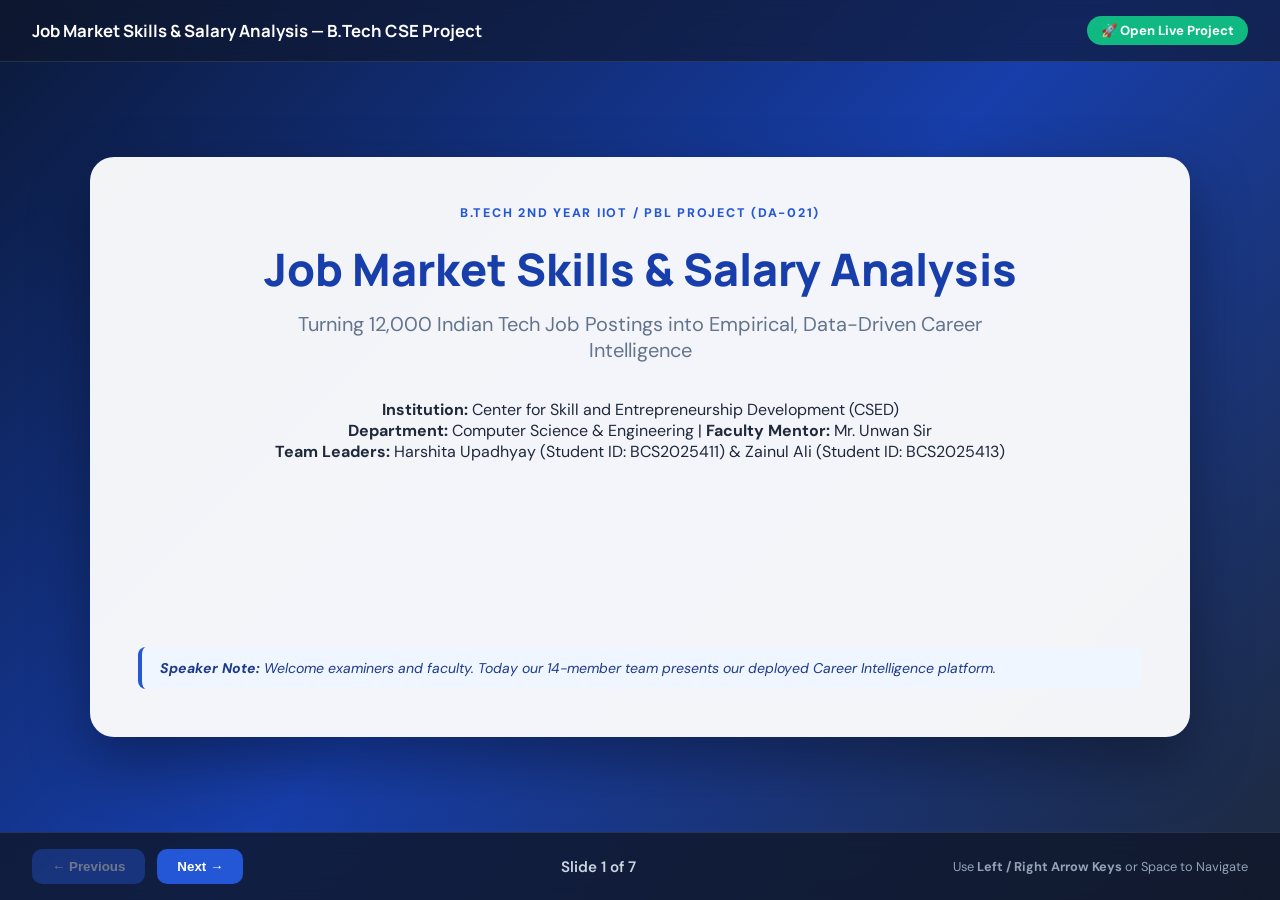
<file: presentation/presentation.html>
<!DOCTYPE html>
<html lang="en">
<head>
  <meta charset="UTF-8">
  <meta name="viewport" content="width=device-width, initial-scale=1.0">
  <title>Presentation — Job Market Skills & Salary Analysis</title>
  <link rel="stylesheet" href="https://fonts.googleapis.com/css2?family=DM+Sans:wght@400;500;700&family=Manrope:wght@600;700;800&display=swap">
  <style>
    :root {
      --primary: #173eaa;
      --secondary: #2457d6;
      --accent: #00d2ff;
      --dark: #0f172a;
      --light: #f8fafc;
      --card-bg: rgba(255, 255, 255, 0.95);
      --text: #1e293b;
      --muted: #64748b;
    }
    * { box-sizing: border-box; margin: 0; padding: 0; }
    body {
      font-family: 'DM Sans', sans-serif;
      background: linear-gradient(135deg, #0b1938 0%, #173eaa 50%, #1e293b 100%);
      color: var(--text);
      min-height: 100vh;
      display: flex;
      flex-direction: column;
      justify-content: space-between;
      overflow-x: hidden;
    }
    header.deck-bar {
      display: flex;
      justify-content: space-between;
      align-items: center;
      padding: 16px 32px;
      background: rgba(15, 23, 42, 0.6);
      backdrop-filter: blur(10px);
      border-bottom: 1px solid rgba(255, 255, 255, 0.1);
      color: #fff;
    }
    .deck-title { font-family: 'Manrope', sans-serif; font-weight: 700; font-size: 1.05rem; }
    .live-badge {
      background: #10b981;
      color: #fff;
      padding: 6px 14px;
      border-radius: 20px;
      font-size: 0.82rem;
      font-weight: 700;
      text-decoration: none;
      transition: 0.2s;
    }
    .live-badge:hover { background: #059669; transform: scale(1.04); }
    main.deck-container {
      flex: 1;
      display: flex;
      align-items: center;
      justify-content: center;
      padding: 24px;
    }
    .slide {
      display: none;
      width: 100%;
      max-width: 1100px;
      min-height: 580px;
      background: var(--card-bg);
      border-radius: 24px;
      box-shadow: 0 25px 60px rgba(0, 0, 0, 0.35);
      padding: 48px;
      animation: fadeIn 0.35s ease;
      position: relative;
    }
    .slide.active { display: flex; flex-direction: column; justify-content: space-between; }
    @keyframes fadeIn {
      from { opacity: 0; transform: translateY(12px); }
      to { opacity: 1; transform: translateY(0); }
    }
    .slide-header { margin-bottom: 24px; }
    .slide-eyebrow {
      font-size: 0.78rem;
      font-weight: 800;
      letter-spacing: 0.14em;
      color: var(--secondary);
      text-transform: uppercase;
      margin-bottom: 6px;
    }
    .slide-title {
      font-family: 'Manrope', sans-serif;
      font-size: 2.1rem;
      font-weight: 800;
      color: var(--dark);
      line-height: 1.2;
    }
    .slide-body {
      flex: 1;
      font-size: 1.08rem;
      line-height: 1.65;
      color: #334155;
    }
    .slide-grid-2 {
      display: grid;
      grid-template-columns: 1fr 1fr;
      gap: 24px;
      margin-top: 14px;
    }
    .slide-grid-3 {
      display: grid;
      grid-template-columns: repeat(3, 1fr);
      gap: 18px;
      margin-top: 14px;
    }
    .card {
      background: #f8fafc;
      border: 1px solid #e2e8f0;
      border-radius: 14px;
      padding: 20px;
    }
    .card h3 {
      font-family: 'Manrope', sans-serif;
      font-size: 1.15rem;
      color: var(--primary);
      margin-bottom: 8px;
    }
    .card p, .card ul { font-size: 0.94rem; color: #475569; }
    ul.feature-list { list-style: none; margin-top: 10px; }
    ul.feature-list li {
      padding: 8px 0;
      border-bottom: 1px solid #f1f5f9;
      display: flex;
      align-items: flex-start;
      gap: 10px;
    }
    ul.feature-list li::before {
      content: "✓";
      color: var(--secondary);
      font-weight: 800;
    }
    table.slide-table {
      width: 100%;
      border-collapse: collapse;
      font-size: 0.88rem;
      margin-top: 10px;
    }
    table.slide-table th {
      background: var(--primary);
      color: #fff;
      padding: 10px 12px;
      text-align: left;
    }
    table.slide-table td {
      padding: 8px 12px;
      border-bottom: 1px solid #e2e8f0;
    }
    table.slide-table tr:nth-child(even) td { background: #f8fafc; }
    .hero-slide {
      text-align: center;
      display: flex;
      flex-direction: column;
      align-items: center;
      justify-content: center;
      gap: 16px;
      height: 100%;
    }
    .hero-slide h1 {
      font-family: 'Manrope', sans-serif;
      font-size: 2.8rem;
      font-weight: 800;
      color: var(--primary);
      line-height: 1.15;
    }
    .hero-slide p.subtitle {
      font-size: 1.25rem;
      color: var(--muted);
      max-width: 750px;
    }
    .speaker-note-box {
      margin-top: 20px;
      padding: 12px 18px;
      background: #eff6ff;
      border-left: 4px solid var(--secondary);
      border-radius: 8px;
      font-size: 0.88rem;
      color: #1e3a8a;
      font-style: italic;
    }
    footer.deck-controls {
      display: flex;
      justify-content: space-between;
      align-items: center;
      padding: 16px 32px;
      background: rgba(15, 23, 42, 0.8);
      backdrop-filter: blur(10px);
      border-top: 1px solid rgba(255, 255, 255, 0.1);
      color: #fff;
    }
    .nav-buttons { display: flex; gap: 12px; }
    button.deck-btn {
      background: var(--secondary);
      border: 0;
      color: #fff;
      padding: 10px 20px;
      border-radius: 10px;
      font-weight: 700;
      cursor: pointer;
      transition: 0.15s;
    }
    button.deck-btn:hover { background: #1d4ed8; }
    button.deck-btn:disabled { opacity: 0.4; cursor: not-allowed; }
    .slide-counter { font-size: 0.95rem; font-weight: 600; color: #cbd5e1; }
    .keyboard-hint { font-size: 0.8rem; color: #94a3b8; }
  </style>
</head>
<body>

  <header class="deck-bar">
    <div class="deck-title">Job Market Skills &amp; Salary Analysis — B.Tech CSE Project</div>
    <a href="https://job-market-skills-and-salary-analysis.onrender.com/" target="_blank" class="live-badge">🚀 Open Live Project</a>
  </header>

  <main class="deck-container">
    
    <!-- Slide 1: Title -->
    <div class="slide active">
      <div class="hero-slide">
        <p class="slide-eyebrow">B.Tech 2nd Year IIOT / PBL Project (DA-021)</p>
        <h1>Job Market Skills &amp; Salary Analysis</h1>
        <p class="subtitle">Turning 12,000 Indian Tech Job Postings into Empirical, Data-Driven Career Intelligence</p>
        <div style="margin-top: 20px; text-align: center;">
          <p><strong>Institution:</strong> Center for Skill and Entrepreneurship Development (CSED)</p>
          <p><strong>Department:</strong> Computer Science &amp; Engineering | <strong>Faculty Mentor:</strong> Mr. Unwan Sir</p>
          <p><strong>Team Leaders:</strong> Harshita Upadhyay (Student ID: BCS2025411) &amp; Zainul Ali (Student ID: BCS2025413)</p>
        </div>
      </div>
      <div class="speaker-note-box">
        <strong>Speaker Note:</strong> Welcome examiners and faculty. Today our 14-member team presents our deployed Career Intelligence platform.
      </div>
    </div>

    <!-- Slide 2: Problem Statement -->
    <div class="slide">
      <div class="slide-header">
        <p class="slide-eyebrow">Industry Context &amp; Motivation</p>
        <h2 class="slide-title">The Challenge Facing Engineering Students</h2>
      </div>
      <div class="slide-body">
        <div class="slide-grid-2">
          <div class="card">
            <h3>Curriculum vs Industry Gap</h3>
            <p>Students face profound ambiguity about which programming languages and toolsets are in highest demand by hiring managers.</p>
          </div>
          <div class="card">
            <h3>Subjective Career Advice</h3>
            <p>Advice from blogs or social media is unverified, noisy, and often pushes short-term hype over structural demand.</p>
          </div>
          <div class="card">
            <h3>Messy Recruitment Data</h3>
            <p>Job postings feature conflicting abbreviations (py vs Python), multi-city tags, and unstandardized job titles.</p>
          </div>
          <div class="card">
            <h3>Fake Salary Predictions</h3>
            <p>Many academic projects train unvalidated ML models that invent salaries on datasets where salary was never disclosed.</p>
          </div>
        </div>
      </div>
      <div class="speaker-note-box">
        <strong>Speaker Note:</strong> We set out to replace anecdotal opinions with reproducible data science on authentic job postings.
      </div>
    </div>

    <!-- Slide 3: Main USP -->
    <div class="slide">
      <div class="slide-header">
        <p class="slide-eyebrow">Competitive Advantage</p>
        <h2 class="slide-title">Our Main USP: Data-Driven Career Intelligence</h2>
      </div>
      <div class="slide-body">
        <div class="slide-grid-2">
          <div class="card">
            <h3>1. Empirical Evidence</h3>
            <p>Quantitative ranking of skills derived from 12,000 authentic job postings across India to build a high-ROI learning roadmap.</p>
          </div>
          <div class="card">
            <h3>2. Smart Standardization</h3>
            <p>Deterministic alias mapping for skills (Python, SQL, AWS) and locations (Bengaluru, Hyderabad, Delhi NCR) without losing source data.</p>
          </div>
          <div class="card">
            <h3>3. 18-Tier Role Taxonomy</h3>
            <p>Heuristically groups complex job titles into clean industry role families while preserving original employer titles.</p>
          </div>
          <div class="card">
            <h3>4. Anti-Hallucination Ethics</h3>
            <p>Strict data ethics: openly disclosing missing salary coverage rather than fabricating synthetic compensation.</p>
          </div>
        </div>
      </div>
      <div class="speaker-note-box">
        <strong>Speaker Note:</strong> Our USP is Data-Driven Career Intelligence: evidence-based, normalized, categorized, and ethically transparent.
      </div>
    </div>

    <!-- Slide 4: Team Members Roster -->
    <div class="slide">
      <div class="slide-header">
        <p class="slide-eyebrow">Project Organization</p>
        <h2 class="slide-title">14-Member Team Roster &amp; Git Branches</h2>
      </div>
      <div class="slide-body">
        <table class="slide-table">
          <thead>
            <tr>
              <th>S.No.</th>
              <th>Student Name</th>
              <th>Student ID</th>
              <th>Git Branch</th>
              <th>Core Responsibility</th>
            </tr>
          </thead>
          <tbody>
            <tr><td><strong>1</strong></td><td><strong>Harshita Upadhyay (TL)</strong></td><td><strong>BCS2025411</strong></td><td><code>Harshita</code></td><td>Team Leader &amp; Architect: Git governance, integration &amp; delivery</td></tr>
            <tr><td>2</td><td>Lokesh Shukla</td><td>BCS2025401</td><td><code>Lokesh</code></td><td>Backend Core Developer: Flask API routing &amp; error handling</td></tr>
            <tr><td>3</td><td>Sudhanshu Singh</td><td>BCS2025402</td><td><code>Sudhanshu</code></td><td>USP Research Lead: Data-Driven Career Intelligence</td></tr>
            <tr><td>4</td><td>Rishabh Gupta</td><td>BCS2025406</td><td><code>Rishabh</code></td><td>Dataset Engineering: Schema definition &amp; verification</td></tr>
            <tr><td>5</td><td>Anurag Verma</td><td>BCS2025409</td><td><code>Anurag</code></td><td>Data Preprocessing: Regex sanitation &amp; text cleaning</td></tr>
            <tr><td><strong>6</strong></td><td><strong>Zainul Ali (TL)</strong></td><td><strong>BCS2025413</strong></td><td><code>Zainul</code></td><td>Team Leader &amp; Frontend UI: CSS Grid/Flexbox styling &amp; layouts</td></tr>
            <tr><td>7</td><td>Ayushi</td><td>BCS2025414</td><td><code>Ayushi</code></td><td>Frontend DOM: Asynchronous data binding &amp; state handling</td></tr>
            <tr><td>8</td><td>Nilansh Gupta</td><td>BCS2025416</td><td><code>Nilansh</code></td><td>Cloud Deployment on Render, Gunicorn WSGI &amp; LRU caching</td></tr>
            <tr><td>9</td><td>Pranay Kesarwani</td><td>BCS2025417</td><td><code>Pranay</code></td><td>Directory Architecture Lead: Repo structure &amp; governance</td></tr>
            <tr><td>10</td><td>Mohammad Muneer</td><td>BCS2025418</td><td><code>Muneer</code></td><td>Experience Analytics: Distribution modeling &amp; averages</td></tr>
            <tr><td>11</td><td>Kavyansh Bhadri</td><td>BCS2025419</td><td><code>Kavyansh</code></td><td>City Normalization: Comma parsing &amp; location ranking</td></tr>
            <tr><td>12</td><td>Abhay</td><td>BCS2025421</td><td><code>Abhay</code></td><td>Fullstack Engineer: Form search filter integration</td></tr>
            <tr><td>13</td><td>Sarvesh Singh</td><td>BCS2025422</td><td><code>Sarvesh</code></td><td>QA &amp; Technical Governance: Glossary &amp; code quality</td></tr>
            <tr><td>14</td><td>Sachin</td><td>BCS2025424</td><td><code>Sachin</code></td><td>Salary Ethics Lead: Missing-value audit &amp; transparency</td></tr>
          </tbody>
        </table>
      </div>
      <div class="speaker-note-box">
        <strong>Speaker Note:</strong> Every team member contributed code through their own dedicated GitHub branch.
      </div>
    </div>

    <!-- Slide 5: System Architecture -->
    <div class="slide">
      <div class="slide-header">
        <p class="slide-eyebrow">Engineering Design</p>
        <h2 class="slide-title">System Architecture &amp; Tech Stack</h2>
      </div>
      <div class="slide-body">
        <div class="slide-grid-3">
          <div class="card">
            <h3>Frontend Tier</h3>
            <p><strong>Semantic HTML5 + CSS3 + Vanilla ES6 JS</strong></p>
            <ul class="feature-list">
              <li>Zero bloated bundlers (Webpack/Vite)</li>
              <li>Sub-second initial page load</li>
              <li>Responsive CSS Grid &amp; Flexbox</li>
              <li>Defensive DOM node injection</li>
            </ul>
          </div>
          <div class="card">
            <h3>Application Tier</h3>
            <p><strong>Python 3.10+ / Flask 3.x</strong></p>
            <ul class="feature-list">
              <li>In-memory Pandas caching via @lru_cache</li>
              <li>Sub-15ms REST API query latency</li>
              <li>Gunicorn WSGI production web server</li>
              <li>Clean REST API endpoints</li>
            </ul>
          </div>
          <div class="card">
            <h3>Deployment Tier</h3>
            <p><strong>Render Cloud Platform</strong></p>
            <ul class="feature-list">
              <li>Continuous deployment from GitHub</li>
              <li>Automated health monitoring (/api/health)</li>
              <li>Production SSL/HTTPS encryption</li>
              <li>render.yaml &amp; Procfile declared</li>
            </ul>
          </div>
        </div>
      </div>
      <div class="speaker-note-box">
        <strong>Speaker Note:</strong> We selected a high-performance stack combining Flask with in-memory caching for sub-15ms latency.
      </div>
    </div>

    <!-- Slide 6: Dataset Findings -->
    <div class="slide">
      <div class="slide-header">
        <p class="slide-eyebrow">Empirical Results</p>
        <h2 class="slide-title">Quantitative Insights from 12,000 Postings</h2>
      </div>
      <div class="slide-body">
        <div class="slide-grid-2">
          <div class="card">
            <h3>Most Demanded Skills</h3>
            <p><strong>1. Python:</strong> Over 1,500 mentions (#1 language across ML &amp; Data Engineering)</p>
            <p><strong>2. SQL:</strong> Foundational requirement across 85% of analytical roles</p>
            <p><strong>3. Machine Learning &amp; AWS:</strong> Cloud and predictive analytics demand</p>
          </div>
          <div class="card">
            <h3>Employment Geography</h3>
            <p><strong>1. Bengaluru:</strong> 5,093 mentions (~42% of all localized postings)</p>
            <p><strong>2. Pune (2,014) &amp; Hyderabad (1,940):</strong> Key secondary tech hubs</p>
            <p><strong>3. Delhi NCR &amp; Mumbai:</strong> Major corporate analytics centers</p>
          </div>
          <div class="card">
            <h3>Job Role Breakdown</h3>
            <p><strong>Data Engineer:</strong> ~27% of dataset (Massive infrastructure demand)</p>
            <p><strong>Data Scientist:</strong> ~11% (Advanced modeling &amp; statistics)</p>
            <p><strong>Business / Data Analyst:</strong> ~15% (KPI tracking &amp; dashboards)</p>
          </div>
          <div class="card">
            <h3>Experience &amp; Salary</h3>
            <p><strong>Average Minimum:</strong> 2.8 Years | <strong>Average Maximum:</strong> 6.4 Years</p>
            <p><strong>Fresher (0–2 yrs):</strong> ~18% (Demands hands-on project proof)</p>
            <p><strong>Salary Disclosed:</strong> 0% (Explicitly disclosed as unavailable)</p>
          </div>
        </div>
      </div>
      <div class="speaker-note-box">
        <strong>Speaker Note:</strong> Python and SQL dominate skills, Bengaluru leads location, and Data Engineering leads roles.
      </div>
    </div>

    <!-- Slide 7: Live Demo & Conclusion -->
    <div class="slide">
      <div class="hero-slide">
        <p class="slide-eyebrow">Production Application</p>
        <h1>Live Project Demonstration</h1>
        <p class="subtitle">Experience the live deployed system on Render:</p>
        <a href="https://job-market-skills-and-salary-analysis.onrender.com/" target="_blank" class="live-badge" style="font-size: 1.1rem; padding: 12px 28px; margin-top: 10px;">
          👉 Launch https://job-market-skills-and-salary-analysis.onrender.com/
        </a>
        <div style="margin-top: 24px;">
          <p><strong>Thank you, Respected Mentors and Evaluators!</strong></p>
          <p style="color: var(--muted); font-size: 0.95rem; margin-top: 4px;">Harshita Upadhyay (TL) &amp; The Entire 14-Member Project Team</p>
        </div>
      </div>
      <div class="speaker-note-box">
        <strong>Speaker Note:</strong> We now direct your attention to the live browser dashboard to test search, filter, and pagination.
      </div>
    </div>

  </main>

  <footer class="deck-controls">
    <div class="nav-buttons">
      <button class="deck-btn" id="prevBtn" onclick="prevSlide()">← Previous</button>
      <button class="deck-btn" id="nextBtn" onclick="nextSlide()">Next →</button>
    </div>
    <div class="slide-counter" id="slideCounter">Slide 1 of 7</div>
    <div class="keyboard-hint">Use <strong>Left / Right Arrow Keys</strong> or Space to Navigate</div>
  </footer>

  <script>
    const slides = document.querySelectorAll('.slide');
    let currentSlide = 0;

    function updateDeck() {
      slides.forEach((slide, idx) => {
        slide.classList.toggle('active', idx === currentSlide);
      });
      document.getElementById('slideCounter').textContent = `Slide ${currentSlide + 1} of ${slides.length}`;
      document.getElementById('prevBtn').disabled = (currentSlide === 0);
      document.getElementById('nextBtn').disabled = (currentSlide === slides.length - 1);
    }

    function nextSlide() {
      if (currentSlide < slides.length - 1) {
        currentSlide++;
        updateDeck();
      }
    }

    function prevSlide() {
      if (currentSlide > 0) {
        currentSlide--;
        updateDeck();
      }
    }

    window.addEventListener('keydown', (e) => {
      if (e.key === 'ArrowRight' || e.key === ' ' || e.key === 'n') {
        nextSlide();
      } else if (e.key === 'ArrowLeft' || e.key === 'p') {
        prevSlide();
      }
    });

    updateDeck();
  </script>
</body>
</html>
</file>
